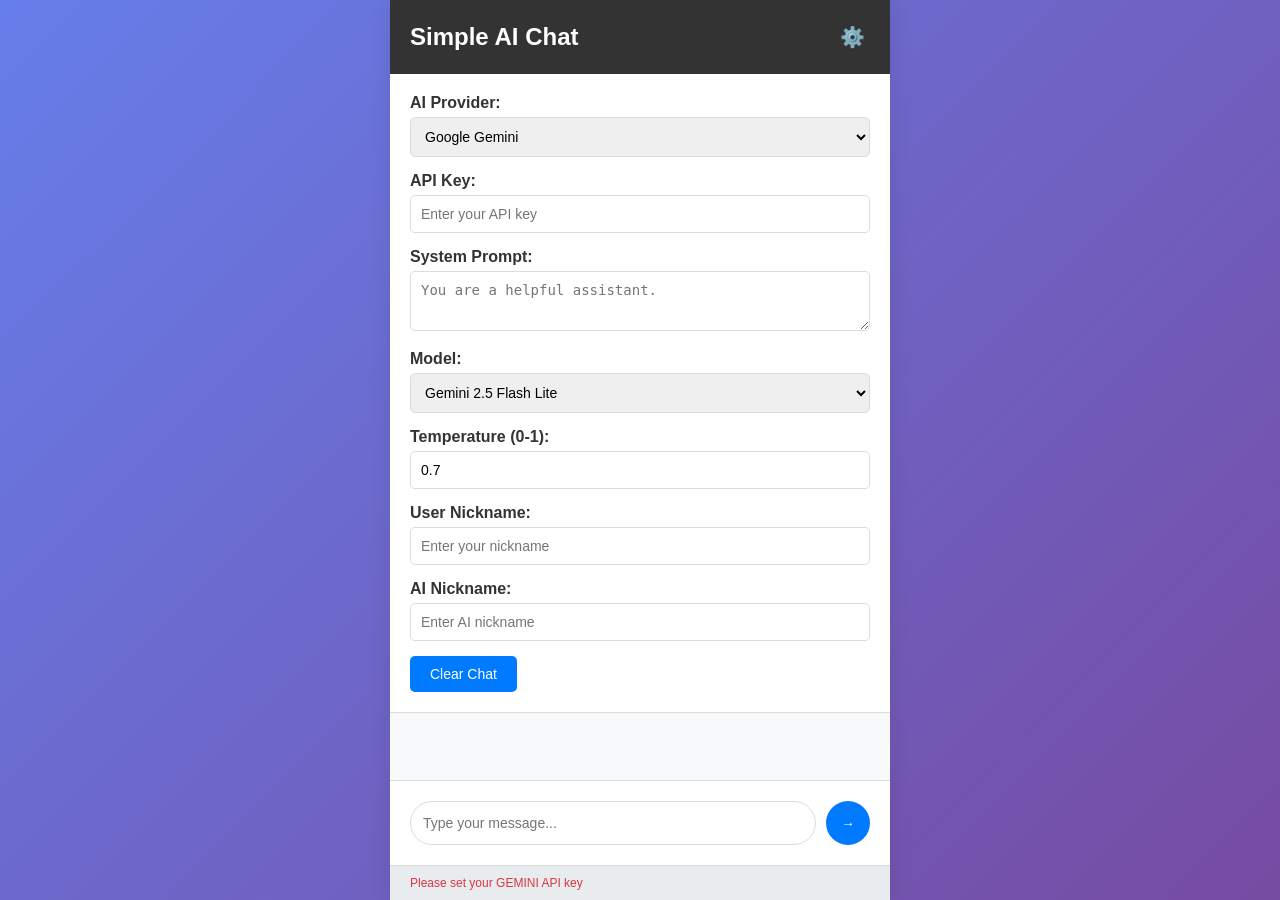
<file: index.html>
<!DOCTYPE html>
<html lang="ja">
<head>
    <meta charset="UTF-8">
    <meta name="viewport" content="width=device-width, initial-scale=1.0">
    <title>Simple AI Chat</title>
    <link rel="stylesheet" href="style.css">
</head>
<body>
    <div class="container">
        <div class="header">
            <h1>Simple AI Chat</h1>
            <div class="settings-icon" onclick="toggleAccordion()">⚙️</div>
        </div>

        <!-- AI設定アコーディオン -->
        <div class="accordion" id="settingsAccordion">
            <div class="accordion-content">
                <div class="form-group">
                    <label for="provider">AI Provider:</label>
                    <select id="provider" onchange="saveSettings()">
                        <option value="gemini">Google Gemini</option>
                        <option value="openai">OpenAI</option>
                    </select>
                </div>

                <div class="form-group">
                    <label for="apiKey">API Key:</label>
                    <input type="password" id="apiKey" placeholder="Enter your API key" onchange="saveSettings()">
                </div>

                <div class="form-group">
                    <label for="systemPrompt">System Prompt:</label>
                    <textarea id="systemPrompt" placeholder="You are a helpful assistant." onchange="saveSettings()"></textarea>
                </div>

                <div class="form-group">
                    <label for="model">Model:</label>
                    <select id="model" onchange="saveSettings()">
                    </select>
                </div>

                <div class="form-group">
                    <label for="temperature">Temperature (0-1):</label>
                    <input type="number" id="temperature" min="0" max="1" step="0.1" value="0.7" onchange="saveSettings()">
                </div>

                <div class="form-group">
                    <label for="userNickname">User Nickname:</label>
                    <input type="text" id="userNickname" placeholder="Enter your nickname" onchange="saveSettings()">
                </div>

                <div class="form-group">
                    <label for="aiNickname">AI Nickname:</label>
                    <input type="text" id="aiNickname" placeholder="Enter AI nickname" onchange="saveSettings()">
                </div>

                <button class="btn" onclick="clearChat()">Clear Chat</button>
            </div>
        </div>

        <!-- チャットエリア -->
        <div class="chat-container">
            <div class="messages" id="messages"></div>
            <div class="loading" id="loading">AI is thinking...</div>
        </div>

        <!-- 入力エリア -->
        <div class="input-container">
            <input type="text" id="messageInput" class="message-input" placeholder="Type your message..." onkeypress="handleKeyPress(event)">
            <button class="send-btn" id="sendBtn" onclick="sendMessage()">→</button>
        </div>

        <div class="status" id="status">Ready</div>
    </div>

    <script>
        const OPENAI_API_ENDPOINT = 'https://api.openai.com/v1/chat/completions';
        const GEMINI_API_BASE_URL = 'https://generativelanguage.googleapis.com/v1beta/models/';

        let conversationHistory = [];

        // 初期化
        document.addEventListener('DOMContentLoaded', function() {
            updateModelOptions(); // 先にモデルリストを生成
            loadSettings();
            checkApiKeyAndToggleAccordion();
            updateStatus();
        });

        // 設定の保存
        function saveSettings() {
            const provider = document.getElementById('provider').value;
            const currentApiKey = document.getElementById('apiKey').value;

            // 既存の設定を読み込み、新しい設定で更新
            const savedSettings = localStorage.getItem('aiChatSettings');
            let settings = savedSettings ? JSON.parse(savedSettings) : {};

            settings.provider = provider;
            if (provider === 'openai') {
                settings.openaiApiKey = currentApiKey;
            } else if (provider === 'gemini') {
                settings.geminiApiKey = currentApiKey;
            }
            settings.systemPrompt = document.getElementById('systemPrompt').value || 'You are a helpful assistant.';
            settings.model = document.getElementById('model').value;
            settings.temperature = parseFloat(document.getElementById('temperature').value);
            settings.userNickname = document.getElementById('userNickname').value || 'User';
            settings.aiNickname = document.getElementById('aiNickname').value || 'AI';

            localStorage.setItem('aiChatSettings', JSON.stringify(settings));
            updateModelOptions(true); // 設定保存時にモデルを再選択
            checkApiKeyAndToggleAccordion();
            updateStatus();
        }

        // 設定の読み込み
        function loadSettings() {
            const saved = localStorage.getItem('aiChatSettings');
            if (saved) {
                const settings = JSON.parse(saved);
                document.getElementById('provider').value = settings.provider || 'gemini';
                // プロバイダーに応じたAPIキーをセット
                const provider = settings.provider || 'gemini';
                document.getElementById('apiKey').value = (provider === 'openai' ? settings.openaiApiKey : settings.geminiApiKey) || '';

                document.getElementById('systemPrompt').value = settings.systemPrompt || 'You are a helpful assistant.';
                const defaultModel = (settings.provider || 'gemini') === 'gemini' ? 'gemini-2.5-flash-lite' : 'gpt-3.5-turbo';
                document.getElementById('model').value = settings.model || defaultModel;
                document.getElementById('temperature').value = settings.temperature || 0.7;
                document.getElementById('userNickname').value = settings.userNickname || '';
                document.getElementById('aiNickname').value = settings.aiNickname || '';
            } else {
                // 初回起動時：デフォルト設定を保存
                saveSettings();
            }
        }

        // プロバイダーに応じてモデル選択肢を更新
        function updateModelOptions(keepSelection = false) {
            const provider = document.getElementById('provider').value;
            const modelSelect = document.getElementById('model');

            // プロバイダー変更時に対応するAPIキーを表示
            const settings = JSON.parse(localStorage.getItem('aiChatSettings')) || {};
            document.getElementById('apiKey').value = (provider === 'openai' ? settings.openaiApiKey : settings.geminiApiKey) || '';

            const currentModel = modelSelect.value;
            
            modelSelect.innerHTML = '';
            let modelExists = false;
            
            if (provider === 'openai') {
                modelSelect.innerHTML = `
                    <option value="gpt-4o-mini">GPT-4o mini</option>
                    <option value="gpt-5-mini">GPT-5 Mini</option>
                `;
            } else if (provider === 'gemini') {
                modelSelect.innerHTML = `
                    <option value="gemini-2.5-flash-lite">Gemini 2.5 Flash Lite</option>
                    <option value="gemini-2.5-flash">Gemini 2.5 Flash</option>
                `;
            }

            if (keepSelection) {
                // 以前選択されていたモデルが存在するかチェック
                for (let i = 0; i < modelSelect.options.length; i++) {
                    if (modelSelect.options[i].value === currentModel) {
                        modelSelect.value = currentModel;
                        modelExists = true;
                        break;
                    }
                }
                // プロバイダー変更後、以前のモデルが存在しない場合は、新しいリストの先頭のモデルを保存する
                if (!modelExists) {
                    document.getElementById('model').value = modelSelect.options[0].value;
                    saveSettings();
                }
            }
        }

        // APIキーの有無でアコーディオンの初期状態を制御
        function checkApiKeyAndToggleAccordion() {
            const apiKey = document.getElementById('apiKey').value;
            const accordion = document.getElementById('settingsAccordion');
            
            if (!apiKey.trim()) {
                accordion.classList.add('open');
            }
            // APIキーがある場合は自動的に閉じないように変更
        }

        // アコーディオンの開閉
        function toggleAccordion() {
            const accordion = document.getElementById('settingsAccordion');
            accordion.classList.toggle('open');
        }

        // ステータス更新
        function updateStatus() {
            const apiKey = document.getElementById('apiKey').value;
            const provider = document.getElementById('provider').value;
            const statusEl = document.getElementById('status');
            
            if (!apiKey.trim()) {
                statusEl.textContent = `Please set your ${provider.toUpperCase()} API key`;
                statusEl.style.color = '#dc3545';
            } else {
                statusEl.textContent = `Ready with ${provider.toUpperCase()}`;
                statusEl.style.color = '#28a745';
            }
        }

        // メッセージ送信
        async function sendMessage() {
            const input = document.getElementById('messageInput');
            const message = input.value.trim();
            
            if (!message) return;
            
            const apiKey = document.getElementById('apiKey').value;
            if (!apiKey.trim()) {
                showError('Please set your API key first');
                return;
            }

            // ユーザーメッセージを表示
            addMessage(message, 'user');
            input.value = '';
            
            // 送信ボタンを無効化
            const sendBtn = document.getElementById('sendBtn');
            sendBtn.disabled = true;
            
            // ローディング表示
            document.getElementById('loading').classList.add('show');

            try {
                const response = await getAIResponse(message);
                addMessage(response, 'ai');
            } catch (error) {
                console.error('Error:', error);
                showError('Failed to get AI response: ' + error.message);
            } finally {
                sendBtn.disabled = false;
                document.getElementById('loading').classList.remove('show');
            }
        }

        // AI応答を取得
        async function getAIResponse(message) {
            let settings = JSON.parse(localStorage.getItem('aiChatSettings'));
            const provider = settings.provider;
            
            // 会話履歴に追加
            conversationHistory.push({ role: 'user', content: message });
            
            if (provider === 'openai') {
                // OpenAI用のAPIキーをsettings.apiKeyにセット
                settings.apiKey = settings.openaiApiKey;
                return await getOpenAIResponse(settings);
            } else if (provider === 'gemini') {
                // Gemini用のAPIキーをsettings.apiKeyにセット
                settings.apiKey = settings.geminiApiKey;
                return await getGeminiResponse(settings);
            }
        }

        // OpenAI API呼び出し
        async function getOpenAIResponse(settings) {
            const messages = [
                { role: 'system', content: settings.systemPrompt },
                ...conversationHistory.slice(-10) // 最新10件のみ
            ];

            const response = await fetch(OPENAI_API_ENDPOINT, {
                method: 'POST',
                headers: {
                    'Content-Type': 'application/json',
                    'Authorization': `Bearer ${settings.apiKey}`
                },
                body: JSON.stringify({
                    model: settings.model,
                    messages: messages,
                    temperature: settings.temperature,
                    max_completion_tokens: 1000
                })
            });

            if (!response.ok) {
                const error = await response.json();
                throw new Error(error.error?.message || 'OpenAI API error');
            }

            const data = await response.json();
            const aiResponse = data.choices[0].message.content;
            
            // 会話履歴に追加
            conversationHistory.push({ role: 'assistant', content: aiResponse });
            
            return aiResponse;
        }

        // Gemini API呼び出し
        async function getGeminiResponse(settings) {
            const prompt = `${settings.systemPrompt}\n\nConversation:\n${conversationHistory.map(msg => `${msg.role}: ${msg.content}`).join('\n')}\n\nassistant:`;

            const response = await fetch(`${GEMINI_API_BASE_URL}${settings.model}:generateContent?key=${settings.apiKey}`, {
                method: 'POST',
                headers: {
                    'Content-Type': 'application/json'
                },
                body: JSON.stringify({
                    contents: [{
                        parts: [{ text: prompt }]
                    }],
                    generationConfig: {
                        temperature: settings.temperature,
                        maxOutputTokens: 1000
                    }
                })
            });

            if (!response.ok) {
                const error = await response.json();
                throw new Error(error.error?.message || 'Gemini API error');
            }

            const data = await response.json();
            const aiResponse = data.candidates[0].content.parts[0].text;
            
            // 会話履歴に追加
            conversationHistory.push({ role: 'assistant', content: aiResponse });
            
            return aiResponse;
        }

        // メッセージを画面に追加
        function addMessage(content, sender) {
            const messagesDiv = document.getElementById('messages');
            const messageDiv = document.createElement('div');
            messageDiv.className = `message ${sender}`;
            
            const avatarContainer = document.createElement('div');
            avatarContainer.className = 'avatar-container';
            
            // ニックネーム表示
            const nickname = document.createElement('div');
            nickname.className = 'nickname';
            
            const settings = JSON.parse(localStorage.getItem('aiChatSettings')) || {};
            const userNickname = settings.userNickname || 'User';
            const aiNickname = settings.aiNickname || 'AI';
            
            nickname.textContent = sender === 'user' ? userNickname : aiNickname;
            
            // アイコン画像
            const avatar = document.createElement('div');
            avatar.className = 'message-avatar';
            
            const avatarImg = document.createElement('img');
            avatarImg.className = 'avatar-img';
            avatarImg.src = sender === 'user' ? 'userIcon.png' : 'aiIcon.png';
            avatarImg.alt = sender === 'user' ? userNickname : aiNickname;
            
            avatar.appendChild(avatarImg);
            avatarContainer.appendChild(nickname);
            avatarContainer.appendChild(avatar);
            
            const bubble = document.createElement('div');
            bubble.className = 'message-bubble';
            bubble.textContent = content;
            
            messageDiv.appendChild(avatarContainer);
            messageDiv.appendChild(bubble);
            messagesDiv.appendChild(messageDiv);
            
            // 最新メッセージまでスクロール
            messagesDiv.scrollTop = messagesDiv.scrollHeight;
        }

        // エラー表示
        function showError(message) {
            const messagesDiv = document.getElementById('messages');
            const errorDiv = document.createElement('div');
            errorDiv.className = 'error';
            errorDiv.textContent = message;
            messagesDiv.appendChild(errorDiv);
            messagesDiv.scrollTop = messagesDiv.scrollHeight;
        }

        // チャットクリア
        function clearChat() {
            document.getElementById('messages').innerHTML = '';
            conversationHistory = [];
        }

        // Enterキーでメッセージ送信
        function handleKeyPress(event) {
            if (event.key === 'Enter') {
                sendMessage();
            }
        }
    </script>
</body>
</html>
</file>
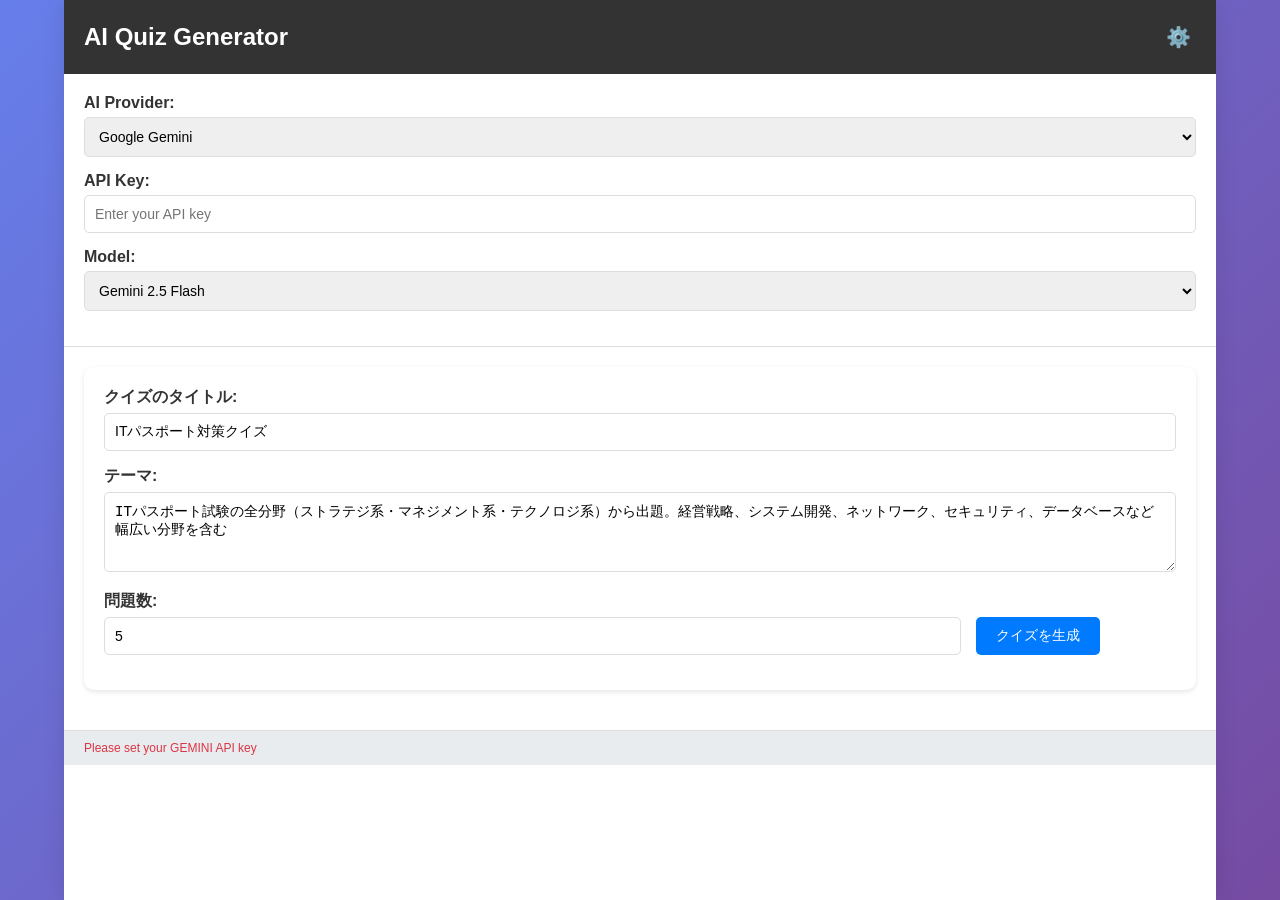
<file: quiz.html>
<!DOCTYPE html>
<html lang="ja">
<head>
    <meta charset="UTF-8">
    <meta name="viewport" content="width=device-width, initial-scale=1.0">
    <title>AI Quiz Generator</title>
    <link rel="stylesheet" href="style.css">
    <link rel="stylesheet" href="quiz.css">
</head>
<body>
    <div class="container">
        <div class="header">
            <h1>AI Quiz Generator</h1>
            <div class="settings-icon" onclick="toggleAccordion()">⚙️</div>
        </div>

        <!-- 設定アコーディオン -->
        <div class="accordion" id="settingsAccordion">
            <div class="accordion-content">
                <div class="form-group">
                    <label for="provider">AI Provider:</label>
                    <select id="provider" onchange="updateModelOptions(false)">
                        <option value="gemini">Google Gemini</option>
                        <option value="openai">OpenAI</option>
                    </select>
                </div>

                <div class="form-group">
                    <label for="apiKey">API Key:</label>
                    <input type="password" id="apiKey" placeholder="Enter your API key" onchange="saveSettings()">
                </div>

                <div class="form-group">
                    <label for="model">Model:</label>
                    <select id="model" onchange="saveSettings()">
                    </select>
                </div>
            </div>
        </div>

        <div class="quiz-container">
            <!-- クイズ設定画面 -->
            <div class="quiz-setup" id="quizSetup">
                <div class="form-group">
                    <label for="quizTitle">クイズのタイトル:</label>
                    <input type="text" id="quizTitle" placeholder="例: ITパスポート対策クイズ" value="ITパスポート対策クイズ">
                </div>
                
                <div class="form-group">
                    <label for="quizTheme">テーマ:</label>
                    <textarea id="quizTheme" placeholder="例: ITパスポート試験対策、プログラミング、ネットワークなど">ITパスポート試験の全分野（ストラテジ系・マネジメント系・テクノロジ系）から出題。経営戦略、システム開発、ネットワーク、セキュリティ、データベースなど幅広い分野を含む</textarea>
                </div>
                
                <div class="form-row">
                    <div class="form-group">
                        <label for="questionCount">問題数:</label>
                        <input type="number" id="questionCount" min="1" max="20" value="5">
                    </div>
                    
                    <div class="form-group">
                        <button class="btn" onclick="generateQuiz()">クイズを生成</button>
                    </div>
                </div>
            </div>

            <!-- クイズ実行画面 -->
            <div class="quiz-playing" id="quizPlaying">
                <div class="quiz-progress" id="quizProgress"></div>
                <h2 id="quizTitleDisplay"></h2>
                
                <div class="question" id="currentQuestion"></div>
                
                <ul class="selections" id="selections"></ul>
                
                <div class="answer-feedback" id="answerFeedback"></div>
                
                <button class="btn" id="nextBtn" onclick="nextQuestion()" style="display: none;">次の問題</button>
                <button class="btn" id="finishBtn" onclick="showResults()" style="display: none;">結果を見る</button>
            </div>

            <!-- 結果画面 -->
            <div class="quiz-results" id="quizResults">
                <h2>クイズ結果</h2>
                <div class="score" id="finalScore"></div>
                <button class="btn" onclick="restartQuiz()">新しいクイズを作成</button>
            </div>
        </div>

        <div class="status" id="status">Ready</div>
        <div class="loading" id="loading">クイズを生成中...</div>
    </div>

    <script>
        const OPENAI_API_ENDPOINT = 'https://api.openai.com/v1/chat/completions';
        const GEMINI_API_BASE_URL = 'https://generativelanguage.googleapis.com/v1beta/models/';

        let quizData = [];
        let currentQuestionIndex = 0;
        let score = 0;
        let selectedAnswer = null;
        let hasAnswered = false;

        // 初期化
        document.addEventListener('DOMContentLoaded', function() {
            updateModelOptions();
            loadSettings();
            checkApiKeyAndToggleAccordion();
            updateStatus();
        });

        // 設定の保存
        function saveSettings() {
            const provider = document.getElementById('provider').value;
            const currentApiKey = document.getElementById('apiKey').value;

            const savedSettings = localStorage.getItem('quizSettings');
            let settings = savedSettings ? JSON.parse(savedSettings) : {};

            settings.provider = provider;
            if (provider === 'openai') {
                settings.openaiApiKey = currentApiKey;
            } else if (provider === 'gemini') {
                settings.geminiApiKey = currentApiKey;
            }
            settings.model = document.getElementById('model').value;

            localStorage.setItem('quizSettings', JSON.stringify(settings));
            updateModelOptions(true);
            checkApiKeyAndToggleAccordion();
            updateStatus();
        }

        // 設定の読み込み
        function loadSettings() {
            const saved = localStorage.getItem('quizSettings');
            if (saved) {
                const settings = JSON.parse(saved);
                document.getElementById('provider').value = settings.provider || 'gemini';
                
                // プロバイダー変更後にモデル選択肢を更新
                updateModelOptions(false);
                
                const provider = settings.provider || 'gemini';
                document.getElementById('apiKey').value = (provider === 'openai' ? settings.openaiApiKey : settings.geminiApiKey) || '';

                const defaultModel = (settings.provider || 'gemini') === 'gemini' ? 'gemini-2.5-flash' : 'gpt-4o-mini';
                document.getElementById('model').value = settings.model || defaultModel;
            } else {
                saveSettings();
            }
        }

        // プロバイダーに応じてモデル選択肢を更新
        function updateModelOptions(keepSelection = false) {
            const provider = document.getElementById('provider').value;
            const modelSelect = document.getElementById('model');

            const settings = JSON.parse(localStorage.getItem('quizSettings')) || {};
            document.getElementById('apiKey').value = (provider === 'openai' ? settings.openaiApiKey : settings.geminiApiKey) || '';

            const currentModel = modelSelect.value;
            
            modelSelect.innerHTML = '';
            let modelExists = false;
            
            if (provider === 'openai') {
                modelSelect.innerHTML = `
                    <option value="gpt-4o-mini">GPT-4o mini</option>
                    <option value="gpt-5-mini">GPT-5 Mini</option>
                `;
            } else if (provider === 'gemini') {
                modelSelect.innerHTML = `
                    <option value="gemini-2.5-flash-lite">Gemini 2.5 Flash Lite</option>
                    <option value="gemini-2.5-flash">Gemini 2.5 Flash</option>
                `;
            }

            if (keepSelection) {
                for (let i = 0; i < modelSelect.options.length; i++) {
                    if (modelSelect.options[i].value === currentModel) {
                        modelSelect.value = currentModel;
                        modelExists = true;
                        break;
                    }
                }
                if (!modelExists) {
                    document.getElementById('model').value = modelSelect.options[0].value;
                    saveSettings();
                }
            } else {
                // プロバイダー切り替え時はそのプロバイダーの保存済みモデルまたはデフォルトを設定
                const defaultModel = provider === 'gemini' ? 'gemini-2.5-flash' : 'gpt-4o-mini';
                document.getElementById('model').value = settings.model || defaultModel;
                saveSettings();
            }
        }

        // APIキーの有無でアコーディオンの初期状態を制御
        function checkApiKeyAndToggleAccordion() {
            const apiKey = document.getElementById('apiKey').value;
            const accordion = document.getElementById('settingsAccordion');
            
            if (!apiKey.trim()) {
                accordion.classList.add('open');
            }
        }

        // アコーディオンの開閉
        function toggleAccordion() {
            const accordion = document.getElementById('settingsAccordion');
            accordion.classList.toggle('open');
        }

        // ステータス更新
        function updateStatus() {
            const apiKey = document.getElementById('apiKey').value;
            const provider = document.getElementById('provider').value;
            const statusEl = document.getElementById('status');
            
            if (!apiKey.trim()) {
                statusEl.textContent = `Please set your ${provider.toUpperCase()} API key`;
                statusEl.style.color = '#dc3545';
            } else {
                statusEl.textContent = `Ready to generate quiz with ${provider.toUpperCase()}`;
                statusEl.style.color = '#28a745';
            }
        }

        // クイズ生成
        async function generateQuiz() {
            const apiKey = document.getElementById('apiKey').value;
            if (!apiKey.trim()) {
                alert('APIキーを設定してください');
                return;
            }

            const title = document.getElementById('quizTitle').value.trim();
            const theme = document.getElementById('quizTheme').value.trim();
            const count = parseInt(document.getElementById('questionCount').value);

            if (!title || !theme || count < 1) {
                alert('すべての項目を正しく入力してください');
                return;
            }

            document.getElementById('loading').classList.add('show');

            try {
                const settings = JSON.parse(localStorage.getItem('quizSettings'));
                const provider = settings.provider;
                
                if (provider === 'openai') {
                    settings.apiKey = settings.openaiApiKey;
                    await generateOpenAIQuiz(settings, title, theme, count);
                } else if (provider === 'gemini') {
                    settings.apiKey = settings.geminiApiKey;
                    await generateGeminiQuiz(settings, title, theme, count);
                }
            } catch (error) {
                console.error('Error:', error);
                alert('クイズの生成に失敗しました: ' + error.message);
            } finally {
                document.getElementById('loading').classList.remove('show');
            }
        }

        // OpenAIクイズ生成
        async function generateOpenAIQuiz(settings, title, theme, count) {
            const systemPrompt = `あなたは${theme}に関するクイズを作成するAIです。以下の条件でクイズを作成してください：
1. テーマ: ${theme}
2. 問題数: ${count}問
3. 各問題には4つの選択肢を提供
4. 正解の選択肢のインデックス（0, 1, 2, 3のいずれか）を指定
5. 問題は適切な難易度で、楽しく学べる内容にする
6. 必ずJSON形式で回答する

回答例の形式：
{
  "questions": [
    {
      "question": "通るときには閉まって、通らないときには開いているものは何？",
      "selections": ["踏み切り", "洗濯機", "冷蔵庫", "エレベーター"],
      "answer": 0
    }
  ]
}`;

            const response = await fetch(OPENAI_API_ENDPOINT, {
                method: 'POST',
                headers: {
                    'Content-Type': 'application/json',
                    'Authorization': `Bearer ${settings.apiKey}`
                },
                body: JSON.stringify({
                    model: settings.model,
                    messages: [
                        { role: 'system', content: systemPrompt }
                    ],
                    max_completion_tokens: 2000,
                    response_format: { type: "json_object" }
                })
            });

            if (!response.ok) {
                const error = await response.json();
                throw new Error(error.error?.message || 'OpenAI API error');
            }

            const data = await response.json();
            let responseText = data.choices[0].message.content;
            
            try {
                const parsedData = JSON.parse(responseText);
                quizData = parsedData.questions || parsedData.quiz || (Array.isArray(parsedData) ? parsedData : []);
                
                if (!Array.isArray(quizData) || quizData.length === 0) {
                    throw new Error('Invalid quiz data format');
                }

                currentQuestionIndex = 0;
                score = 0;
                document.getElementById('quizTitleDisplay').textContent = title;
                startQuiz();
                
            } catch (parseError) {
                throw new Error('クイズデータの解析に失敗しました');
            }
        }

        // Geminiクイズ生成
        async function generateGeminiQuiz(settings, title, theme, count) {
            const systemPrompt = `あなたは${theme}に関するクイズを作成するAIです。以下の条件でクイズを作成してください：
1. テーマ: ${theme}
2. 問題数: ${count}問
3. 各問題には4つの選択肢を提供
4. 正解の選択肢のインデックス（0, 1, 2, 3のいずれか）を指定
5. 問題は適切な難易度で、楽しく学べる内容にする
6. 必ずJSON形式で回答する

回答例の形式：
{
  "questions": [
    {
      "question": "通るときには閉まって、通らないときには開いているものは何？",
      "selections": ["踏み切り", "洗濯機", "冷蔵庫", "エレベーター"],
      "answer": 0
    }
  ]
}`;

            const response = await fetch(`${GEMINI_API_BASE_URL}${settings.model}:generateContent?key=${settings.apiKey}`, {
                method: 'POST',
                headers: {
                    'Content-Type': 'application/json'
                },
                body: JSON.stringify({
                    contents: [{
                        parts: [{ text: systemPrompt }]
                    }],
                    generationConfig: {
                        maxOutputTokens: 2000,
                        response_mime_type: "application/json"
                    }
                })
            });

            if (!response.ok) {
                const error = await response.json();
                throw new Error(error.error?.message || 'Gemini API error');
            }

            const data = await response.json();
            const responseText = data.candidates[0].content.parts[0].text;
            
            try {
                const parsedData = JSON.parse(responseText);
                quizData = parsedData.questions || parsedData.quiz || (Array.isArray(parsedData) ? parsedData : []);
                
                if (!Array.isArray(quizData) || quizData.length === 0) {
                    throw new Error('Invalid quiz data format');
                }

                currentQuestionIndex = 0;
                score = 0;
                document.getElementById('quizTitleDisplay').textContent = title;
                startQuiz();
                
            } catch (parseError) {
                throw new Error('クイズデータの解析に失敗しました');
            }
        }

        // クイズ開始
        function startQuiz() {
            document.getElementById('quizSetup').style.display = 'none';
            document.getElementById('quizPlaying').style.display = 'block';
            document.getElementById('quizResults').style.display = 'none';
            showQuestion();
        }

        // 問題表示
        function showQuestion() {
            if (currentQuestionIndex >= quizData.length) {
                showResults();
                return;
            }

            const question = quizData[currentQuestionIndex];
            hasAnswered = false;
            selectedAnswer = null;

            document.getElementById('quizProgress').textContent = 
                `問題 ${currentQuestionIndex + 1} / ${quizData.length}`;
            
            document.getElementById('currentQuestion').textContent = question.question;
            
            const selectionsEl = document.getElementById('selections');
            selectionsEl.innerHTML = '';
            
            question.selections.forEach((selection, index) => {
                const li = document.createElement('li');
                li.className = 'selection-item';
                li.textContent = selection;
                li.onclick = () => selectAnswer(index);
                selectionsEl.appendChild(li);
            });

            document.getElementById('answerFeedback').style.display = 'none';
            document.getElementById('nextBtn').style.display = 'none';
            document.getElementById('finishBtn').style.display = 'none';
        }

        // 答え選択
        function selectAnswer(index) {
            if (hasAnswered) return;

            selectedAnswer = index;
            hasAnswered = true;

            const question = quizData[currentQuestionIndex];
            const correctAnswer = question.answer;
            const isCorrect = selectedAnswer === correctAnswer;

            if (isCorrect) {
                score++;
            }

            const selectionItems = document.querySelectorAll('.selection-item');
            selectionItems.forEach((item, i) => {
                item.onclick = null;
                if (i === correctAnswer) {
                    item.classList.add('correct');
                } else if (i === selectedAnswer && !isCorrect) {
                    item.classList.add('incorrect');
                }
            });

            const feedback = document.getElementById('answerFeedback');
            feedback.style.display = 'block';
            if (isCorrect) {
                feedback.className = 'answer-feedback correct';
                feedback.textContent = '正解！';
            } else {
                feedback.className = 'answer-feedback incorrect';
                feedback.textContent = `不正解。正解は「${question.selections[correctAnswer]}」です。`;
            }

            if (currentQuestionIndex < quizData.length - 1) {
                document.getElementById('nextBtn').style.display = 'inline-block';
            } else {
                document.getElementById('finishBtn').style.display = 'inline-block';
            }
        }

        // 次の問題
        function nextQuestion() {
            currentQuestionIndex++;
            showQuestion();
        }

        // 結果表示
        function showResults() {
            document.getElementById('quizPlaying').style.display = 'none';
            document.getElementById('quizResults').style.display = 'block';
            
            const percentage = Math.round((score / quizData.length) * 100);
            document.getElementById('finalScore').textContent = 
                `${score} / ${quizData.length} 問正解 (${percentage}%)`;
        }

        // クイズリスタート
        function restartQuiz() {
            document.getElementById('quizResults').style.display = 'none';
            document.getElementById('quizSetup').style.display = 'block';
            quizData = [];
            currentQuestionIndex = 0;
            score = 0;
        }
    </script>
</body>
</html>
</file>
<file: style.css>
* {
    box-sizing: border-box;
    margin: 0;
    padding: 0;
}

body {
    font-family: -apple-system, BlinkMacSystemFont, 'Segoe UI', Roboto, sans-serif;
    background: linear-gradient(135deg, #667eea 0%, #764ba2 100%);
    height: 100vh;
    display: flex;
    flex-direction: column;
}

.container {
    width: 100%;
    max-width: 500px;
    margin: 0 auto;
    height: 100vh;
    display: flex;
    flex-direction: column;
    background: white;
    box-shadow: 0 0 20px rgba(0, 0, 0, 0.1);
}

.header {
    background: #333;
    color: white;
    padding: 20px;
    display: flex;
    justify-content: space-between;
    align-items: center;
}

.header h1 {
    margin: 0;
    font-size: 24px;
}

.settings-icon {
    font-size: 20px;
    cursor: pointer;
    transition: transform 0.3s ease;
    padding: 5px;
}

.settings-icon:hover {
    transform: rotate(90deg);
}

/* アコーディオンスタイル */
.accordion {
    background: white;
    border-bottom: 1px solid #ddd;
}

.accordion-content {
    padding: 20px;
    background: white;
    display: none;
    width: 100%;
    box-sizing: border-box;
}

.accordion.open .accordion-content {
    display: block;
}

.form-group {
    margin-bottom: 15px;
    width: 100%;
}

.form-group label {
    display: block;
    margin-bottom: 5px;
    font-weight: bold;
    color: #333;
}

.form-group input,
.form-group select,
.form-group textarea {
    width: 100%;
    padding: 10px;
    border: 1px solid #ddd;
    border-radius: 5px;
    font-size: 14px;
}

.form-group textarea {
    resize: vertical;
    height: 60px;
}

.btn {
    background: #007bff;
    color: white;
    border: none;
    padding: 10px 20px;
    border-radius: 5px;
    cursor: pointer;
    font-size: 14px;
    transition: background-color 0.3s ease;
}

.btn:hover {
    background: #0056b3;
}

.btn:disabled {
    background: #ccc;
    cursor: not-allowed;
}

/* チャットエリア */
.chat-container {
    flex: 1;
    display: flex;
    flex-direction: column;
    overflow: hidden;
}

.messages {
    flex: 1;
    padding: 20px;
    overflow-y: auto;
    background: #f8f9fa;
}

.message {
    margin-bottom: 15px;
    display: flex;
    align-items: flex-start;
}

.message.user {
    flex-direction: row-reverse;
}

.message.ai {
    flex-direction: row;
}

.avatar-container {
    display: flex;
    flex-direction: column;
    align-items: center;
    margin: 0 10px;
    flex-shrink: 0;
}

.nickname {
    font-size: 10px;
    color: #666;
    margin-bottom: 4px;
    text-align: center;
    white-space: nowrap;
    overflow: hidden;
    text-overflow: ellipsis;
    max-width: 60px;
}

.message-avatar {
    width: 40px;
    height: 40px;
    border-radius: 50%;
    background: #f0f0f0;
    display: flex;
    align-items: center;
    justify-content: center;
    flex-shrink: 0;
    overflow: hidden;
}

.avatar-img {
    width: 100%;
    height: 100%;
    object-fit: cover;
    border-radius: 50%;
}

.message-bubble {
    max-width: 70%;
    padding: 12px 16px;
    border-radius: 18px;
    word-wrap: break-word;
    line-height: 1.4;
}

.message.user .message-bubble {
    background: #007bff;
    color: white;
    border-top-right-radius: 4px;
}

.message.ai .message-bubble {
    background: white;
    color: #333;
    border: 1px solid #e9ecef;
    border-top-left-radius: 4px;
}

.input-container {
    padding: 20px;
    background: white;
    border-top: 1px solid #ddd;
    display: flex;
    gap: 10px;
}

.message-input {
    flex: 1;
    padding: 12px;
    border: 1px solid #ddd;
    border-radius: 25px;
    outline: none;
    font-size: 14px;
}

.send-btn {
    background: #007bff;
    color: white;
    border: none;
    border-radius: 50%;
    width: 44px;
    height: 44px;
    cursor: pointer;
    display: flex;
    align-items: center;
    justify-content: center;
    transition: background-color 0.3s ease;
}

.send-btn:hover {
    background: #0056b3;
}

.send-btn:disabled {
    background: #ccc;
    cursor: not-allowed;
}

.status {
    padding: 10px 20px;
    background: #e9ecef;
    border-top: 1px solid #ddd;
    font-size: 12px;
    color: #666;
}

.error {
    color: #dc3545;
    background: #f8d7da;
    border: 1px solid #f5c6cb;
    padding: 10px;
    border-radius: 5px;
    margin: 10px 0;
}

.loading {
    display: none;
    text-align: center;
    padding: 10px;
    color: #666;
}

.loading.show {
    display: block;
}

@media (max-width: 500px) {
    .container {
        box-shadow: none;
    }

    .message-bubble {
        max-width: 85%;
    }
    
    .nickname {
        max-width: 50px;
        font-size: 9px;
    }
}
</file>
<file: quiz.css>
.container {
    max-width: 90%;
    width: 90%;
}

.quiz-container {
    margin: 0;
    padding: 20px;
    width: 100%;
}

.quiz-setup {
    background: white;
    border-radius: 10px;
    padding: 20px;
    margin-bottom: 20px;
    box-shadow: 0 2px 5px rgba(0,0,0,0.1);
    width: 100%;
    max-width: none;
}

.quiz-playing {
    background: white;
    border-radius: 10px;
    padding: 20px;
    margin-bottom: 20px;
    box-shadow: 0 2px 5px rgba(0,0,0,0.1);
    display: none;
}

.question {
    font-size: 18px;
    font-weight: bold;
    margin-bottom: 20px;
    color: #333;
}

.selections {
    list-style: none;
    padding: 0;
}

.selection-item {
    background: #f8f9fa;
    border: 2px solid #e9ecef;
    border-radius: 8px;
    margin: 10px 0;
    padding: 15px;
    cursor: pointer;
    transition: all 0.3s ease;
}

.selection-item:hover {
    background: #e7f3ff;
    border-color: #007bff;
}

.selection-item.selected {
    background: #007bff;
    color: white;
    border-color: #0056b3;
}

.selection-item.correct {
    background: #28a745;
    color: white;
    border-color: #1e7e34;
}

.selection-item.incorrect {
    background: #dc3545;
    color: white;
    border-color: #c82333;
}

.quiz-progress {
    text-align: center;
    margin-bottom: 20px;
    font-weight: bold;
    color: #666;
}

.quiz-results {
    text-align: center;
    padding: 30px;
    background: white;
    border-radius: 10px;
    box-shadow: 0 2px 5px rgba(0,0,0,0.1);
    display: none;
}

.score {
    font-size: 24px;
    font-weight: bold;
    color: #28a745;
    margin-bottom: 20px;
}

.form-row {
    display: flex;
    gap: 15px;
    align-items: flex-end;
}

.form-row .form-group {
    min-width: 200px;
}

.form-row .form-group:last-child {
    flex: 1;
    display: flex;
    align-items: flex-end;
}

/* テーマ入力欄を大きくする */
#quizTheme {
    height: 80px;
}

.answer-feedback {
    margin-top: 15px;
    padding: 10px;
    border-radius: 5px;
    font-weight: bold;
    display: none;
}

.answer-feedback.correct {
    background: #d4edda;
    color: #155724;
    border: 1px solid #c3e6cb;
}

.answer-feedback.incorrect {
    background: #f8d7da;
    color: #721c24;
    border: 1px solid #f5c6cb;
}
</file>
